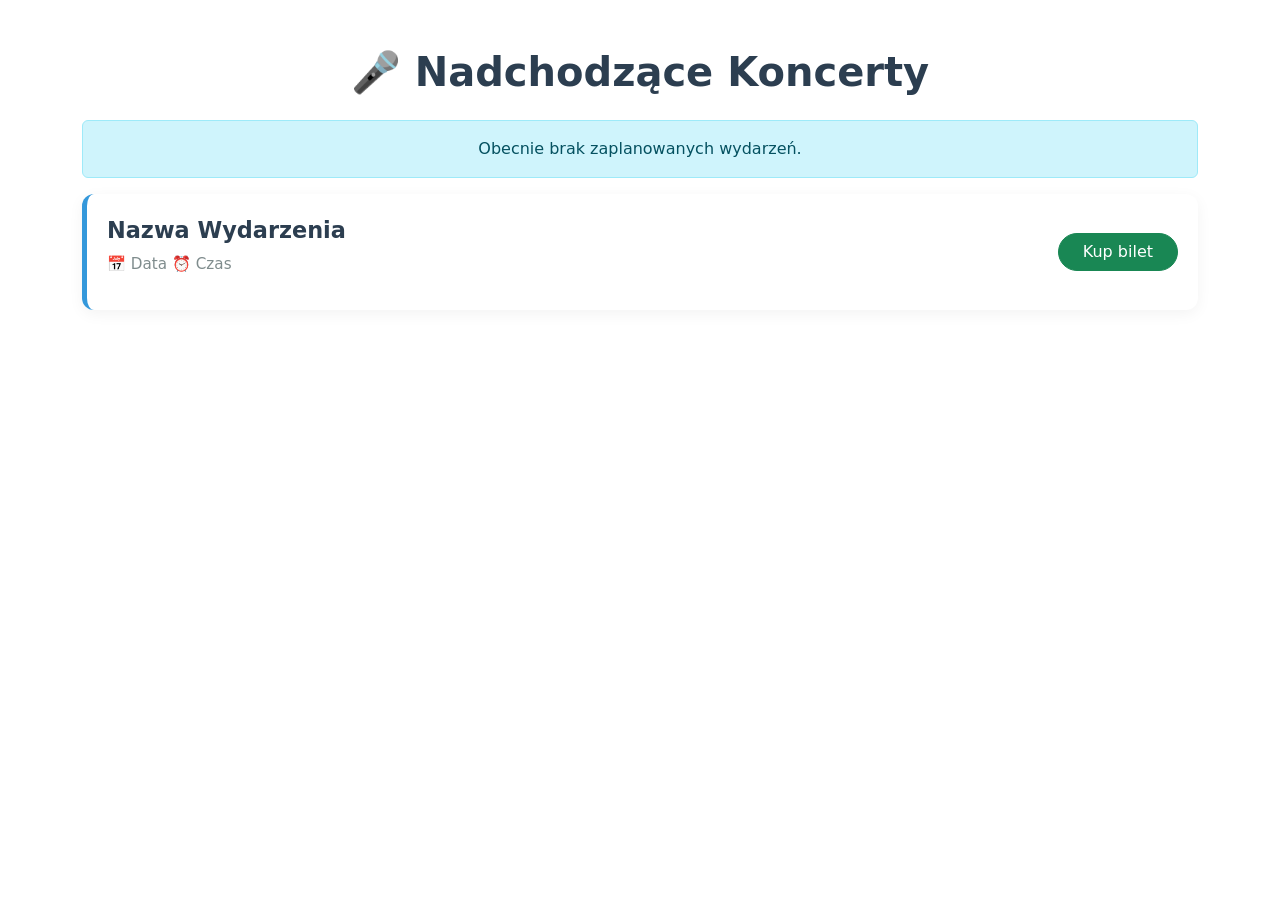
<file: src/main/resources/templates/index.html>
<!DOCTYPE html>
<html xmlns:th="http://www.thymeleaf.org">
<head>
    <meta charset="UTF-8">
    <title>System Rezerwacji Biletów</title>
    <link rel="stylesheet" th:href="@{/css/style.css}">
    <link href="https://cdn.jsdelivr.net/npm/bootstrap@5.3.2/dist/css/bootstrap.min.css" rel="stylesheet">

    <style>
        .event-card {
            background: white;
            border-radius: 12px;
            padding: 20px;
            margin-bottom: 20px;
            border-left: 5px solid #3498db;
            box-shadow: 0 4px 15px rgba(0,0,0,0.05);
            transition: transform 0.2s ease;
        }

        .event-card:hover {
            transform: translateX(5px);
        }

        .event-title {
            font-size: 1.4rem;
            font-weight: 600;
            color: #2c3e50;
            margin-bottom: 5px;
        }

        .event-date {
            color: #7f8c8d;
            font-size: 0.95rem;
            margin-bottom: 15px;
        }
    </style>
</head>
<body>

<div class="container mt-5">
    <h1 class="mb-4 text-center" style="color: #2c3e50; font-weight: 700;">🎤 Nadchodzące Koncerty</h1>

    <div th:if="${#lists.isEmpty(events)}" class="alert alert-info text-center">
        Obecnie brak zaplanowanych wydarzeń.
    </div>

    <div th:each="event : ${events}" class="event-card d-flex justify-content-between align-items-center">
        <div>
            <div class="event-title" th:text="${event.name}">Nazwa Wydarzenia</div>
            <div class="event-date">
                📅 <span th:text="${#temporals.format(event.eventDate, 'dd.MM.yyyy')}">Data</span>
                ⏰ <span th:text="${#temporals.format(event.eventDate, 'HH:mm')}">Czas</span>
            </div>
        </div>
        <div>
            <a th:href="@{/book(eventId=${event.id})}" class="btn btn-success px-4 rounded-pill">
                Kup bilet
            </a>
        </div>
    </div>
</div>

</body>
</html>
</file>
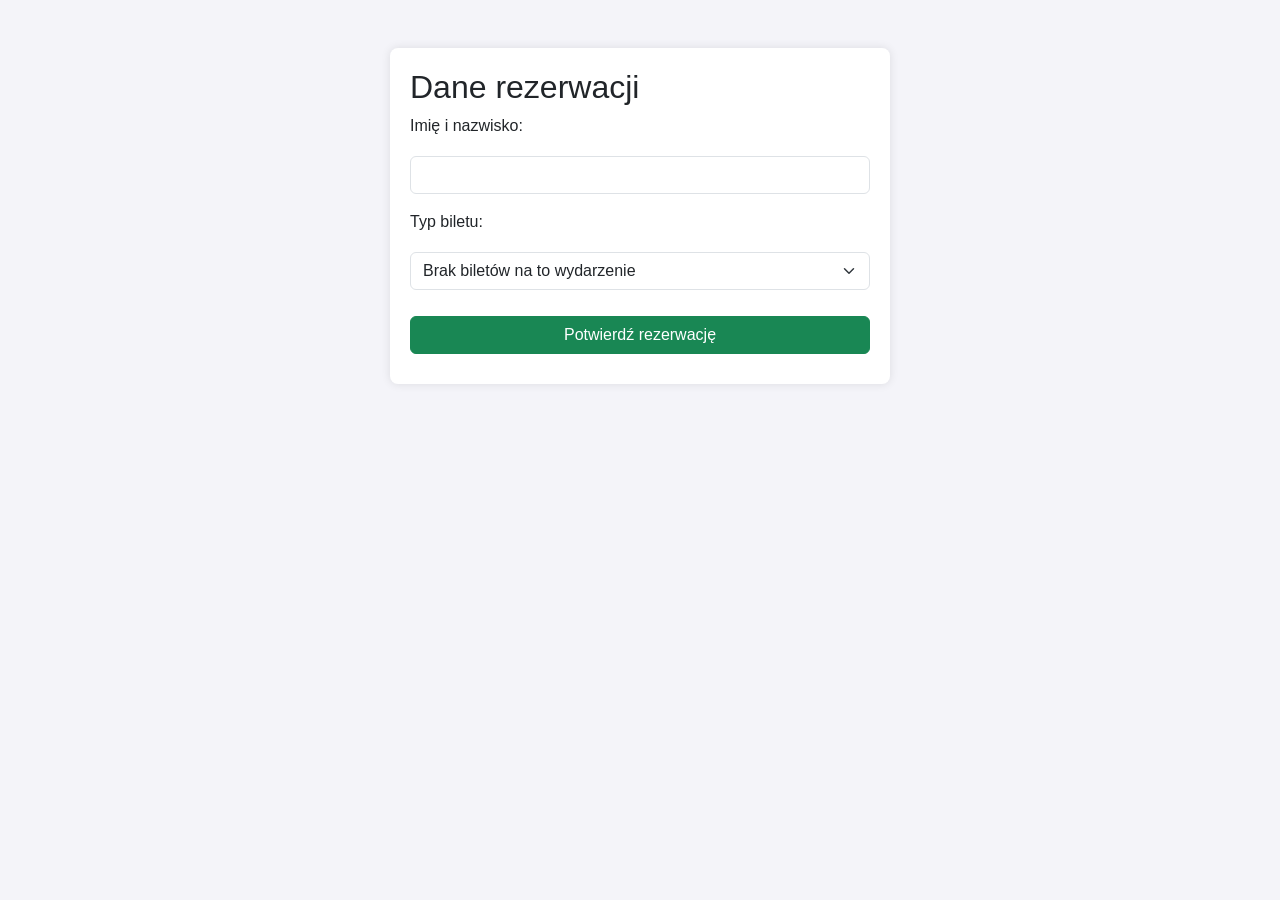
<file: src/main/resources/templates/book.html>
<!DOCTYPE html>
<html xmlns:th="http://www.thymeleaf.org">
<head>
    <meta charset="UTF-8">
    <title>Formularz Rezerwacji</title>
    <link href="https://cdn.jsdelivr.net/npm/bootstrap@5.3.2/dist/css/bootstrap.min.css" rel="stylesheet">
    <style>
        body { font-family: Arial, sans-serif; margin: 40px; background-color: #f4f4f9; }
        .container { max-width: 500px; margin: auto; background: white; padding: 20px; border-radius: 8px; box-shadow: 0 0 10px rgba(0,0,0,0.1); }
        input, select, button { width: 100%; padding: 10px; margin: 10px 0; box-sizing: border-box; }
        button { background-color: #2ecc71; color: white; border: none; font-weight: bold; cursor: pointer; }
    </style>
</head>
<body>
<div class="container mt-5">
    <h2>Dane rezerwacji</h2>
    <form th:action="@{/book}" th:object="${bookingRequest}" method="post">

        <input type="hidden" th:field="*{eventId}" />

        <div class="mb-3">
            <label class="form-label">Imię i nazwisko:</label>
            <input type="text" class="form-control" th:field="*{customerName}" />
            <div class="text-danger mt-1 fw-bold" th:if="${#fields.hasErrors('customerName')}" th:errors="*{customerName}"></div>
        </div>

        <div class="mb-3">
            <label class="form-label">Typ biletu:</label>
            <select class="form-select" th:field="*{ticketType}" required>
                <option th:if="${#lists.isEmpty(availablePools)}" value="" disabled selected>Brak biletów na to wydarzenie</option>

                <option th:each="pool : ${availablePools}"
                        th:value="${pool.ticketType}"
                        th:text="${pool.ticketType} + ' - ' + ${pool.price} + ' PLN (Dostępnych: ' + ${pool.availableTickets} + ')'">
                </option>
            </select>
        </div>

        <button type="submit" class="btn btn-success w-100">Potwierdź rezerwację</button>
    </form>
</div>
</body>
</html>
</file>
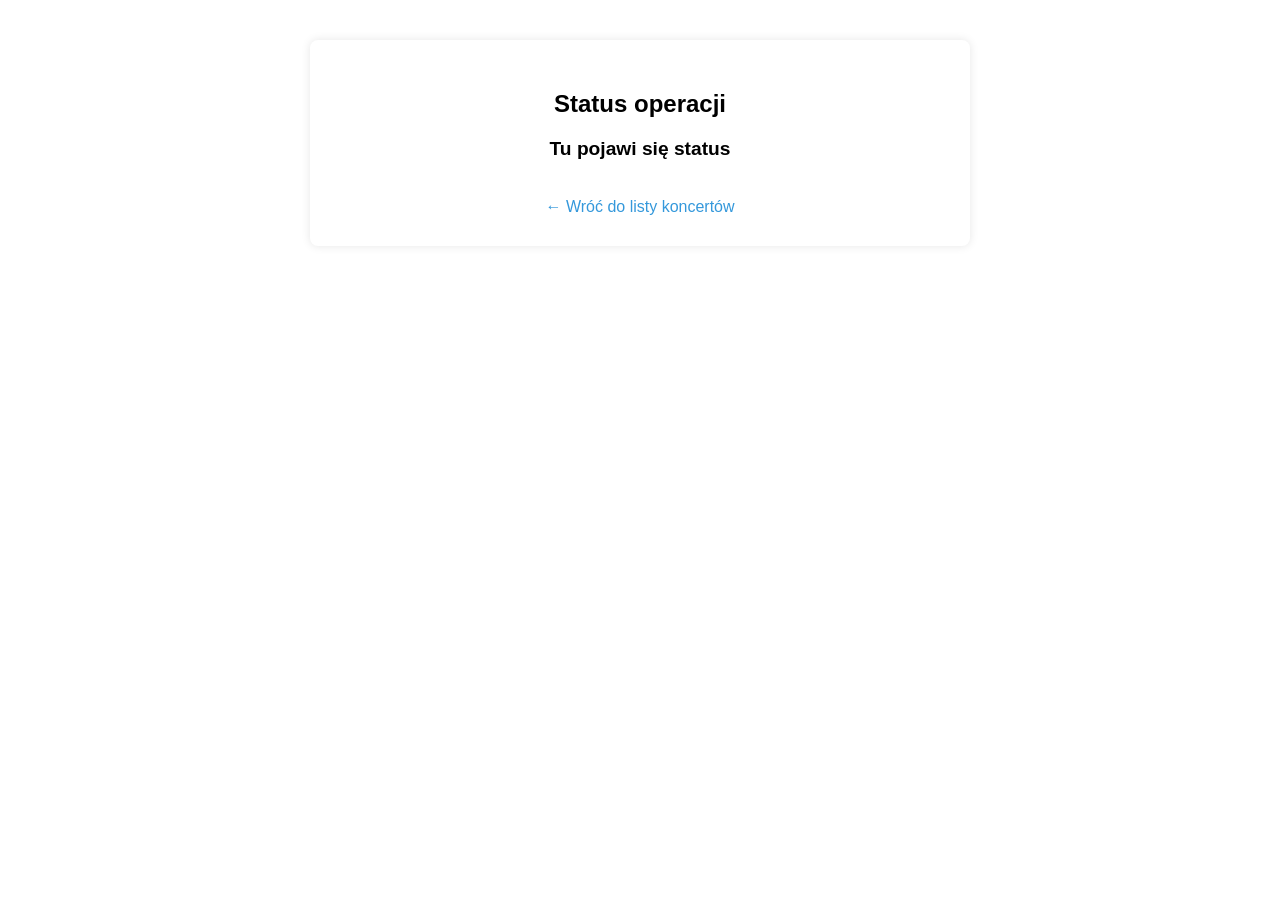
<file: src/main/resources/templates/result.html>
<!DOCTYPE html>
<html xmlns:th="http://www.thymeleaf.org">
<head>
    <meta charset="UTF-8">
    <title>Wynik Rezerwacji</title>
    <style>
        body { font-family: Arial, sans-serif; margin: 40px; text-align: center; }
        .container { max-width: 600px; margin: auto; padding: 30px; background: white; border-radius: 8px; box-shadow: 0 0 10px rgba(0,0,0,0.1); }
        .message { font-size: 1.2em; font-weight: bold; margin-bottom: 20px; }
    </style>
</head>
<body>
<div class="container">
    <h2>Status operacji</h2>
    <div class="message" th:text="${message}">Tu pojawi się status</div>
    <br>
    <a th:href="@{/}" style="color: #3498db; text-decoration: none;">&larr; Wróć do listy koncertów</a>
</div>
</body>
</html>
</file>
